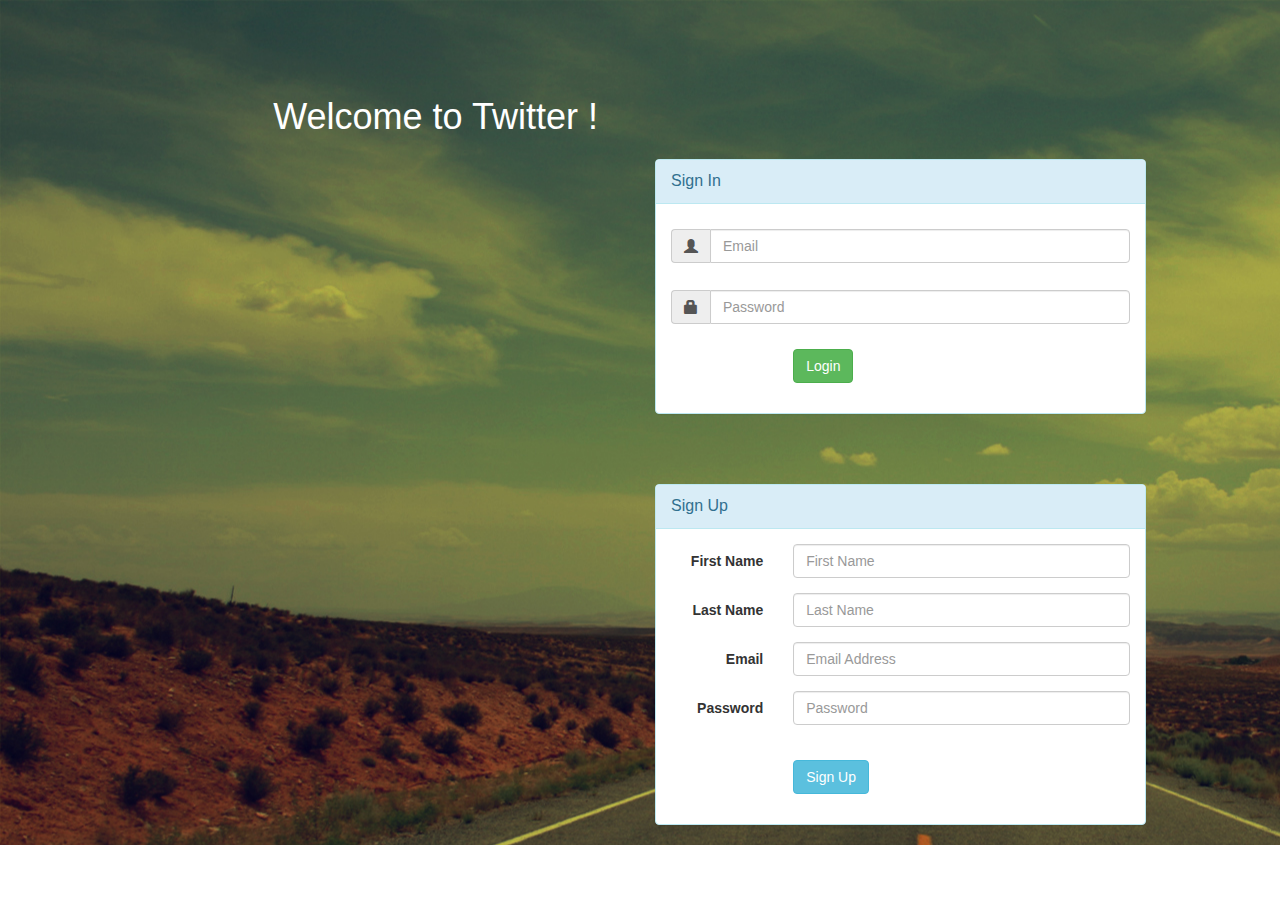
<file: src/main/webapp/index.html>
<!DOCTYPE html>
<html>
<head lang="en">

    <title>My Twitter</title>
    <meta charset="utf-8">
    <meta name="viewport" content="width=device-width, initial-scale=1">
    <link rel="stylesheet" href="css/bootstrap.min.css">
    <link rel="stylesheet" href="css/style.css">

   <link rel="stylesheet" href="css/toastr.min.css">
    <script src="js/jquery.min.js"></script>
    <script src="js/bootstrap.min.js"></script>



    <script src="js/angular.min.js"></script>
    <script src="js/angular-ui-router.min.js"></script>
    <script src = "js/ngStorage.js"></script>
   <script src="js/toastr.js"></script>
    <script src="js/angularSpinkit.js"></script>


    <script src = "js/app.js"></script>
    <script src="js/LoginSignUpCtrl.js"></script>
    <script src="js/services.js"></script>
    <script src = "js/states.js"></script>
    <script src="js/message.js"></script>
    <script src="js/DashboardCtrl.js"></script>
    <script src="js/ChangePasswordCtrl.js"></script>
    <script src="js/LogoutCtrl.js"></script>

</head>
<body ng-app="MyTwitter" ng-controller="MainCtrl">
<div class= ui-view></div>

</body>

</html>
</file>
<file: src/main/webapp/css/style.css>
.homepagetitle{
    color:white;
    padding-left:9%;
    padding-top:20%;
}

nav {
    background-color: #333;
    border: 1px solid #333;
    color: #fff;
    display: block;
    margin: 0;
    overflow: hidden;
}

nav ul li {
    margin: 0;
    display: inline-block;
    list-style-type: none;
    transition: all 0.2s;
}

nav > ul > li > a {
    color: #aaa;
    display: block;
    line-height: 2em;
    padding: 0.5em 2em;
    text-decoration: none;

}

nav li:hover {
    background-color: black;
}
nav ul li:hover > ul{
    position:absolute;
    display : block;
}

.message-item {
    margin-bottom: 25px;
    margin-left: 40px;
    position: relative;
}
.message-item .message-inner {
    background: #fff;
    border: 1px solid #ddd;
    border-radius: 3px;
    padding: 10px;
    position: relative;
}
.message-item .message-inner:before {
    border-right: 10px solid #ddd;
    border-style: solid;
    border-width: 10px;
    color: rgba(0,0,0,0);
    content: "";
    display: block;
    height: 0;
    position: absolute;
    left: -20px;
    top: 6px;
    width: 0;
}
.message-item .message-inner:after {
    border-right: 10px solid #fff;
    border-style: solid;
    border-width: 10px;
    color: rgba(0,0,0,0);
    content: "";
    display: block;
    height: 0;
    position: absolute;
    left: -18px;
    top: 6px;
    width: 0;
}
.message-item:before {
    background: #fff;
    border-radius: 2px;
    bottom: -30px;
    box-shadow: 0 0 3px rgba(0,0,0,0.2);
    content: "";
    height: 100%;
    left: -30px;
    position: absolute;
    width: 3px;
}
.message-item:after {
    background: #fff;
    border: 2px solid #ccc;
    border-radius: 50%;
    box-shadow: 0 0 5px rgba(0,0,0,0.1);
    content: "";
    height: 15px;
    left: -36px;
    position: absolute;
    top: 10px;
    width: 15px;
}
.clearfix:before, .clearfix:after {
    content: " ";
    display: table;
}
.message-item .message-head {
    border-bottom: 1px solid #eee;
    margin-bottom: 8px;
    padding-bottom: 8px;
}
.message-item .message-head .avatar {
    margin-right: 20px;
}
.message-item .message-head .user-detail {
    overflow: hidden;
}
.message-item .message-head .user-detail h5 {
    font-size: 16px;
    font-weight: bold;
    margin: 0;
}
.message-item .message-head .post-meta {
    float: left;
    padding: 0 15px 0 0;
}
.message-item .message-head .post-meta >div {
    color: #333;
    font-weight: bold;
    text-align: right;
}
.post-meta > div {
    color: #777;
    font-size: 12px;
    line-height: 22px;
}
.message-item .message-head .post-meta >div {
    color: #333;
    font-weight: bold;
    text-align: right;
}
.post-meta > div {
    color: #777;
    font-size: 12px;
    line-height: 22px;
}
img {
    min-height: 70px;
    max-height: 70px;
}
</file>
